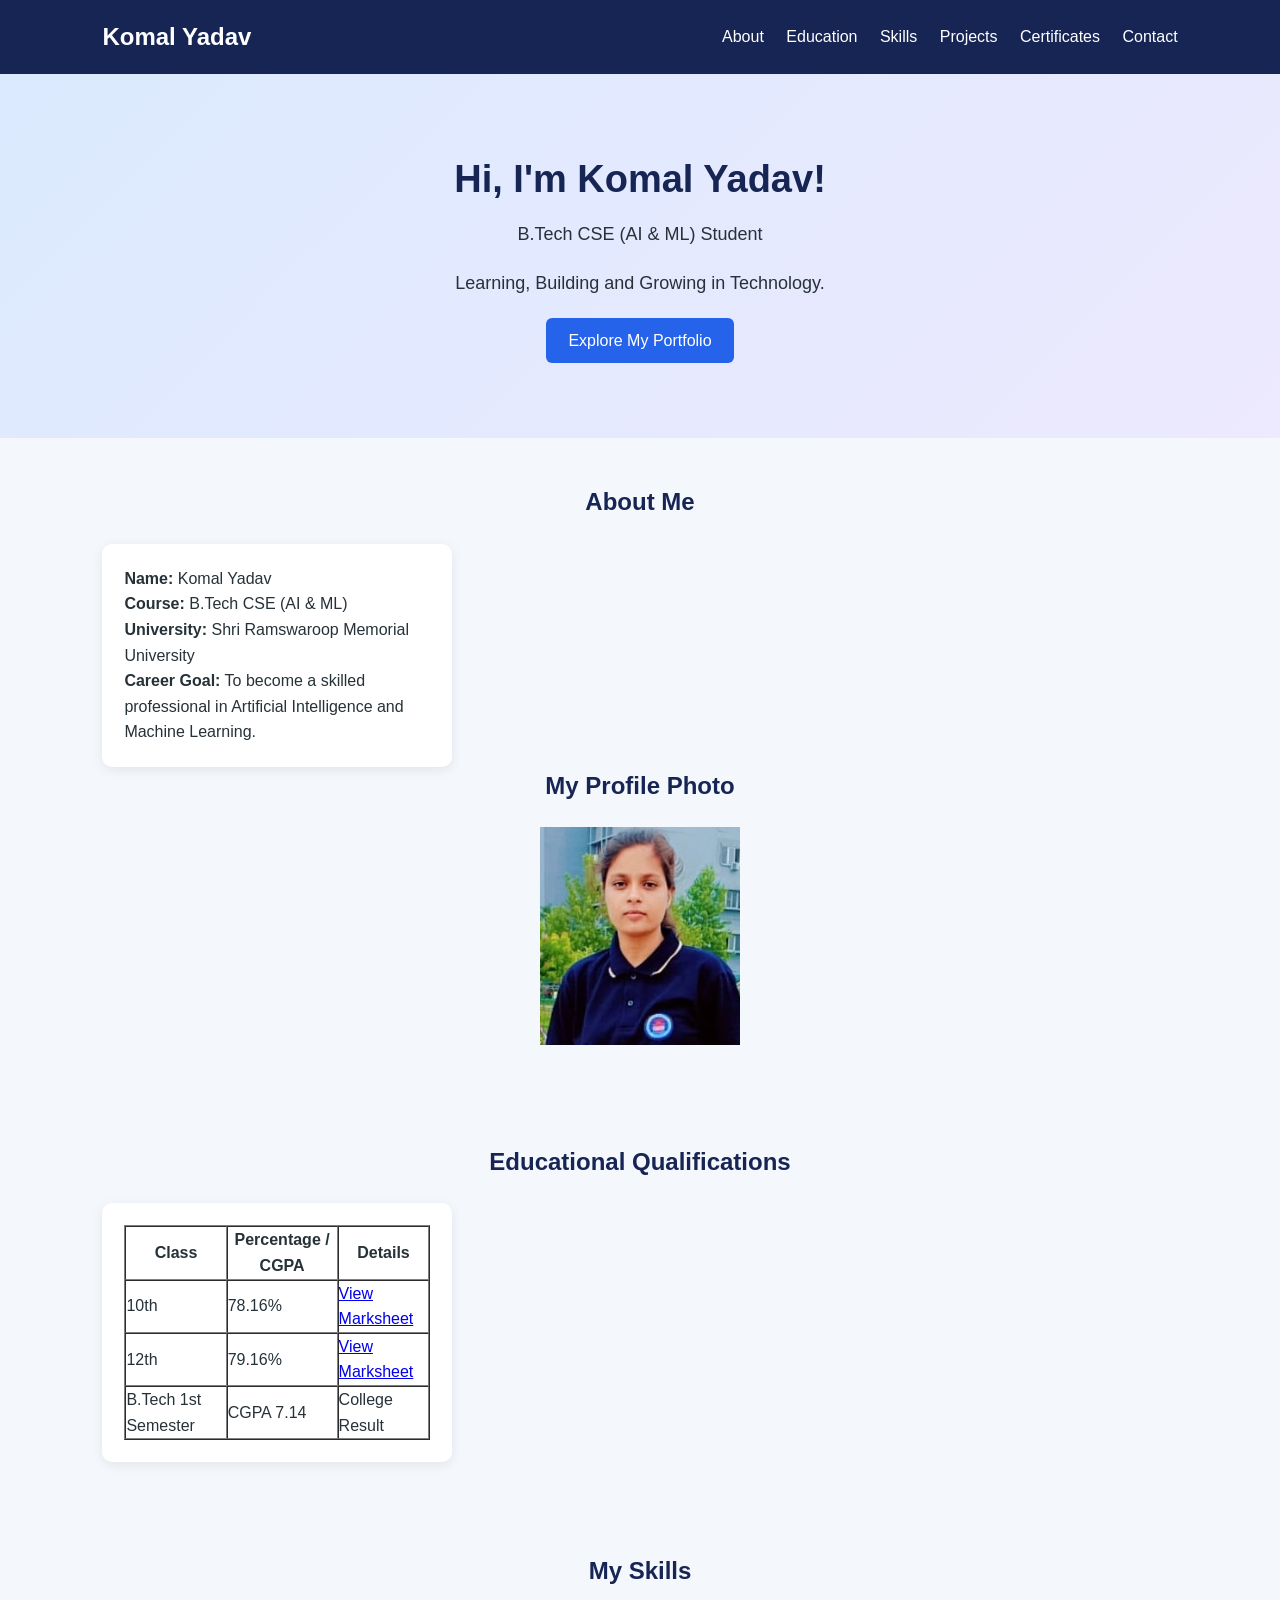
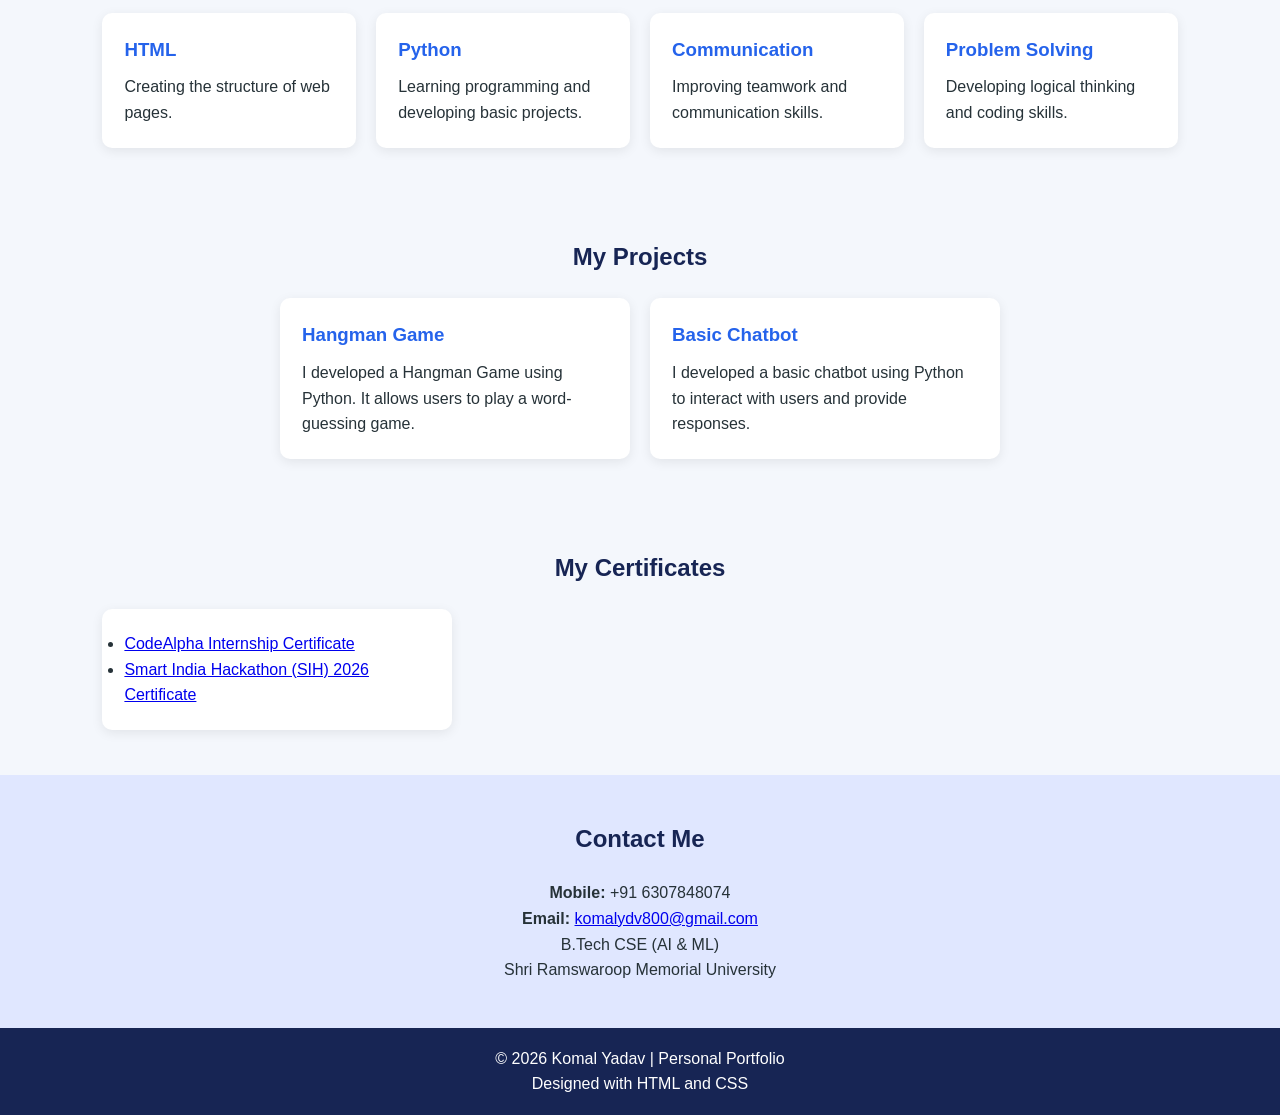
<file: portfolio-css.html>
<!DOCTYPE html>
<html lang="en">
<head>
    <meta charset="UTF-8">
    <meta name="viewport" content="width=device-width, initial-scale=1.0">
    <title>Komal Yadav | Portfolio</title>
    <link rel="stylesheet" href="style.css">
</head>

<body>

    <nav>
        <h2>Komal Yadav</h2>
        <div>
            <a href="#about">About</a>
            <a href="#education">Education</a>
            <a href="#skills">Skills</a>
            <a href="#projects">Projects</a>
            <a href="#certificates">Certificates</a>
            <a href="#contact">Contact</a>
        </div>
    </nav>

    <header class="hero">
        <h1>Hi, I'm Komal Yadav!</h1>
        <p>B.Tech CSE (AI &amp; ML) Student</p>
        <p>Learning, Building and Growing in Technology.</p>
        <a href="#about" class="button">Explore My Portfolio</a>
    </header>

    <section id="about">
        <h2>About Me</h2>
        <div class="card">
            <p><b>Name:</b> Komal Yadav</p>
            <p><b>Course:</b> B.Tech CSE (AI &amp; ML)</p>
            <p><b>University:</b> Shri Ramswaroop Memorial University</p>
            <p><b>Career Goal:</b> To become a skilled professional in
            Artificial Intelligence and Machine Learning.</p>
        </div>
        <h2>My Profile Photo</h2>
        <div style="text-align: center;">
            <img src="images/pic.jpeg"
                 alt="Komal's Profile Photo"
                 width="200">
        </div>
    </section>

    <section id="education">
        <h2>Educational Qualifications</h2>
        <div class="card">
            <table border="1" cellpadding="10" cellspacing="0" width="100%">
                <tr>
                    <th>Class</th>
                    <th>Percentage / CGPA</th>
                    <th>Details</th>
                </tr>
                <tr>
                    <td>10th</td>
                    <td>78.16%</td>
                    <td><a href="marksheet/High school Marksheet.pdf"
                    target="_blank">View Marksheet</a></td>
                </tr>
                <tr>
                    <td>12th</td>
                    <td>79.16%</td>
                    <td><a href="Intermediate Marksheet(1).pdf"
                    target="_blank">View Marksheet</a></td>
                </tr>
                <tr>
                    <td>B.Tech 1st Semester</td>
                    <td>CGPA 7.14</td>
                    <td>College Result</td>
                </tr>
            </table>
        </div>
    </section>

    <section id="skills">
        <h2>My Skills</h2>
        <div class="card-container">
            <div class="card">
                <h3>HTML</h3>
                <p>Creating the structure of web pages.</p>
            </div>
            <div class="card">
                <h3>Python</h3>
                <p>Learning programming and developing basic projects.</p>
            </div>
            <div class="card">
                <h3>Communication</h3>
                <p>Improving teamwork and communication skills.</p>
            </div>
            <div class="card">
                <h3>Problem Solving</h3>
                <p>Developing logical thinking and coding skills.</p>
            </div>
        </div>
    </section>

    <section id="projects">
        <h2>My Projects</h2>
        <div class="card-container">
            <div class="card">
                <h3>Hangman Game</h3>
                <p>I developed a Hangman Game using Python.
                It allows users to play a word-guessing game.</p>
            </div>
            <div class="card">
                <h3>Basic Chatbot</h3>
                <p>I developed a basic chatbot using Python
                to interact with users and provide responses.</p>
            </div>
        </div>
    </section>

    <section id="certificates">
        <h2>My Certificates</h2>
        <div class="card">
            <ul>
                <li>
                    <a href="certificates/CodeAlpha_Intership_Certificate.pdf"
                       target="_blank">
                       CodeAlpha Internship Certificate
                    </a>
                </li>
                <li>
                    <a href="certificates/SIH_2026_Certificate.pdf"
                       target="_blank">
                       Smart India Hackathon (SIH) 2026 Certificate
                    </a>
                </li>
            </ul>
        </div>
    </section>

    <section id="contact">
        <h2>Contact Me</h2>
        <p><b>Mobile:</b> +91 6307848074</p>
        <p><b>Email:</b>
            <a href="mailto:komalydv800@gmail.com">
                komalydv800@gmail.com
            </a>
        </p>
        <p>B.Tech CSE (AI &amp; ML)</p>
        <p>Shri Ramswaroop Memorial University</p>
    </section>

    <footer>
        <p>&copy; 2026 Komal Yadav | Personal Portfolio</p>
        <p>Designed with HTML and CSS</p>
    </footer>

</body>
</html>
</file>
<file: style.css>
/* General Styling */
* {
    margin: 0;
    padding: 0;
    box-sizing: border-box;
    font-family: Arial, sans-serif;
}

html {
    scroll-behavior: smooth;
}

body {
    background-color: #f4f7fc;
    color: #263238;
    line-height: 1.6;
}

/* Navigation Bar */
nav {
    background-color: #172554;
    padding: 18px 8%;
    display: flex;
    justify-content: space-between;
    align-items: center;
    flex-wrap: wrap;
    gap: 12px;
}

nav h2 {
    color: white;
}

nav a {
    color: white;
    text-decoration: none;
    margin-left: 18px;
}

nav a:hover {
    color: #93c5fd;
}

/* Hero Section */
.hero {
    text-align: center;
    padding: 75px 20px;
    background: linear-gradient(135deg, #dbeafe, #ede9fe);
}

.hero h1 {
    font-size: 38px;
    color: #172554;
    margin-bottom: 10px;
}

.hero p {
    font-size: 18px;
    margin-bottom: 20px;
}

.button {
    display: inline-block;
    background-color: #2563eb;
    color: white;
    padding: 10px 22px;
    text-decoration: none;
    border-radius: 6px;
}

.button:hover {
    background-color: #172554;
}

/* Common Sections */
section {
    padding: 45px 8%;
    scroll-margin-top: 20px;
}

section h2 {
    color: #172554;
    text-align: center;
    margin-bottom: 22px;
}

/* Cards */
.card-container {
    display: flex;
    flex-wrap: wrap;
    justify-content: center;
    gap: 20px;
}

.card {
    background-color: white;
    padding: 22px;
    border-radius: 10px;
    box-shadow: 0 3px 12px rgba(0, 0, 0, 0.08);
    flex: 1 1 220px;
    max-width: 350px;
}

.card h3 {
    color: #2563eb;
    margin-bottom: 10px;
}

/* Contact Section */
#contact {
    text-align: center;
    background-color: #e0e7ff;
}

/* Footer */
footer {
    background-color: #172554;
    color: white;
    text-align: center;
    padding: 18px;
}

/* Mobile Responsive Design */
@media (max-width: 600px) {
    nav {
        flex-direction: column;
        text-align: center;
    }

    nav a {
        margin: 5px;
        display: inline-block;
    }

    .hero h1 {
        font-size: 29px;
    }

    section {
        padding: 35px 6%;
    }
}
</file>
